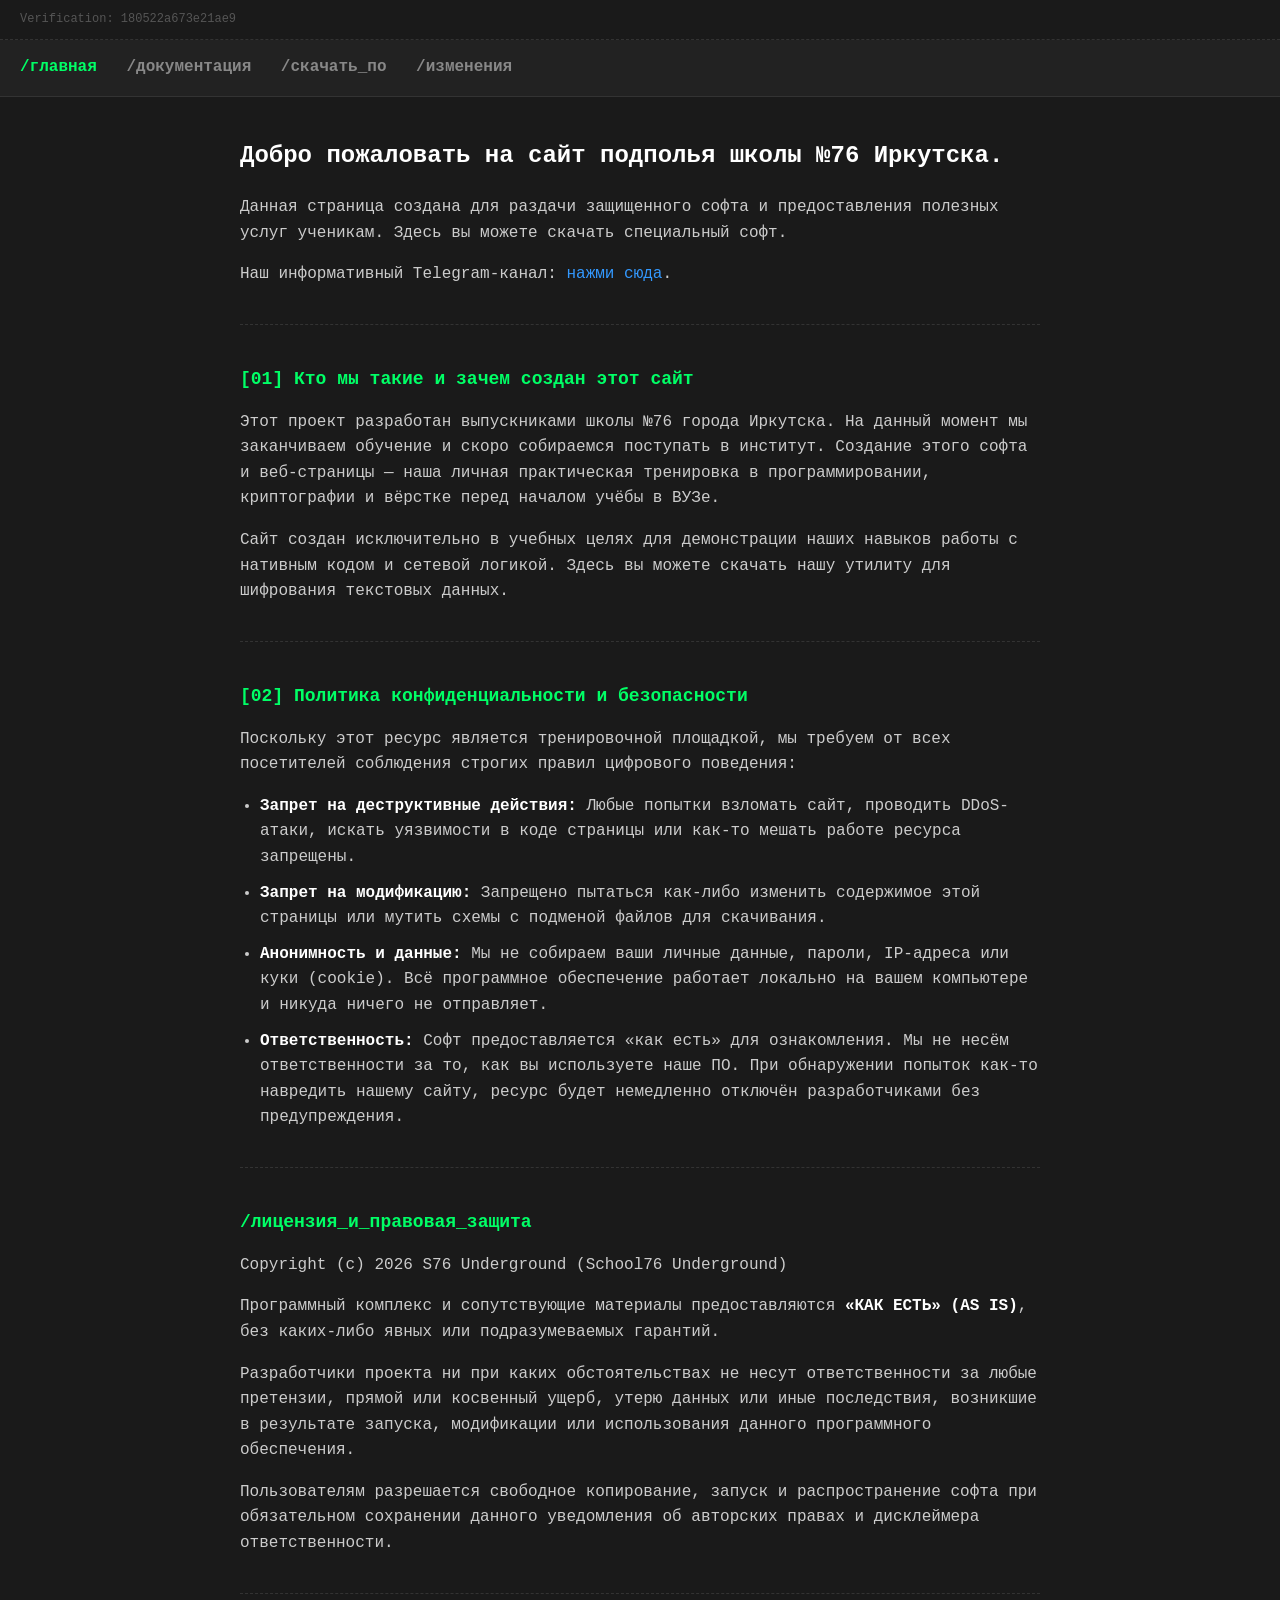
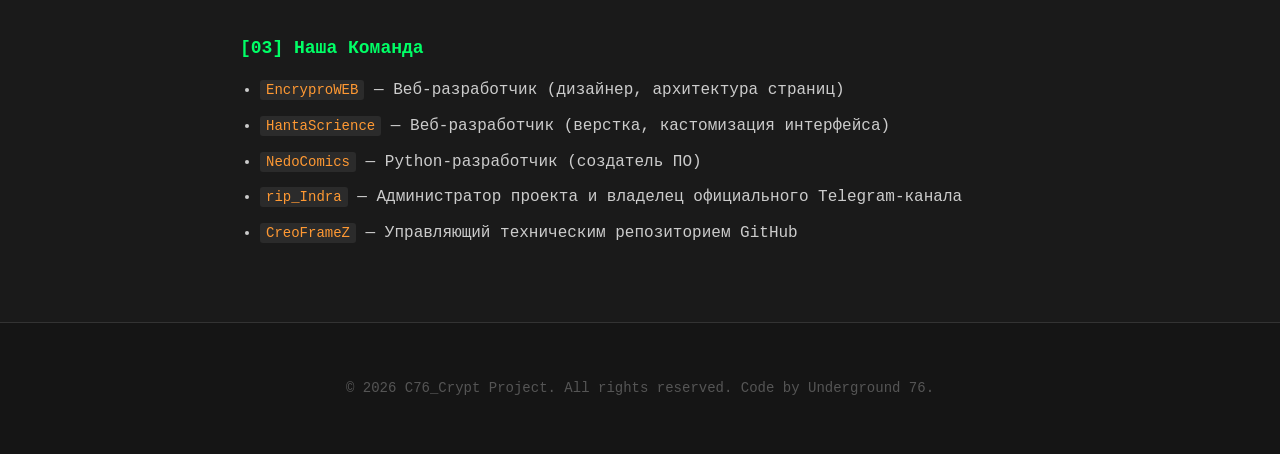
<file: index.html>
<!DOCTYPE html>
<html lang="ru">
<head>
    <meta charset="UTF-8">
    <meta name="viewport" content="width=device-width, initial-scale=1.0">
    <title>C76 Underground — Как законно отказаться от китайского в школе №76 Иркутска</title>
    <meta name="description" content="Официальный сайт Иркутского цифрового подполья C76. Скачать готовые Word-шаблоны заявлений для отмены упрощенного китайского языка в школе 76.">
    <meta name="keywords" content="школа 76 иркутск, мбоу сош 76 иркутск, китайский язык школа 76, отказаться от китайского в школе, c76 crypt">
    <meta name="robots" content="index, follow">
    <meta name="yandex-verification" content="180522a673e21ae9" />
    <link rel="stylesheet" href="style.css">
</head>
<body>

<div class="verification-tag">Verification: 180522a673e21ae9</div>

<header class="site-header">
    <nav class="nav-links">
        <a href="index.html" class="active">/главная</a>
        <a href="DOCS.html">/документация</a>
        <a href="software.html">/скачать_по</a>
        <a href="changelog.html">/изменения</a>
    </nav>
</header>

<main class="main-container">
    <section class="content-section">
        <h1>Добро пожаловать на сайт подполья школы №76 Иркутска.</h1>
        <p>Данная страница создана для раздачи защищенного софта и предоставления полезных услуг ученикам. Здесь вы можете скачать специальный софт.</p>
        <p>Наш информативный Telegram-канал: <a href="https://t.me" target="_blank">нажми сюда</a>.</p>
    </section>

    <section class="content-section">
        <h2>[01] Кто мы такие и зачем создан этот сайт</h2>
        <p>Этот проект разработан выпускниками школы №76 города Иркутска. На данный момент мы заканчиваем обучение и скоро собираемся поступать в институт. Создание этого софта и веб-страницы — наша личная практическая тренировка в программировании, криптографии и вёрстке перед началом учёбы в ВУЗе.</p>
        <p>Сайт создан исключительно в учебных целях для демонстрации наших навыков работы с нативным кодом и сетевой логикой. Здесь вы можете скачать нашу утилиту для шифрования текстовых данных.</p>
    </section>

    <section class="content-section">
        <h2>[02] Политика конфиденциальности и безопасности</h2>
        <p>Поскольку этот ресурс является тренировочной площадкой, мы требуем от всех посетителей соблюдения строгих правил цифрового поведения:</p>
        
        <ul>
            <li><strong>Запрет на деструктивные действия:</strong> Любые попытки взломать сайт, проводить DDoS-атаки, искать уязвимости в коде страницы или как-то мешать работе ресурса запрещены.</li>
            <li><strong>Запрет на модификацию:</strong> Запрещено пытаться как-либо изменить содержимое этой страницы или мутить схемы с подменой файлов для скачивания.</li>
            <li><strong>Анонимность и данные:</strong> Мы не собираем ваши личные данные, пароли, IP-адреса или куки (cookie). Всё программное обеспечение работает локально на вашем компьютере и никуда ничего не отправляет.</li>
            <li><strong>Ответственность:</strong> Софт предоставляется «как есть» для ознакомления. Мы не несём ответственности за то, как вы используете наше ПО. При обнаружении попыток как-то навредить нашему сайту, ресурс будет немедленно отключён разработчиками без предупреждения.</li>
        </ul>
    </section>
    
    <section class="content-section">
    <h2>/лицензия_и_правовая_защита</h2>
    <p>Copyright (c) 2026 S76 Underground (School76 Underground)</p>
    <p>
        Программный комплекс и сопутствующие материалы предоставляются 
        <strong>«КАК ЕСТЬ» (AS IS)</strong>, без каких-либо явных или 
        подразумеваемых гарантий. 
    </p>
    <p>
        Разработчики проекта ни при каких обстоятельствах не несут 
        ответственности за любые претензии, прямой или косвенный ущерб, 
        утерю данных или иные последствия, возникшие в результате запуска, 
        модификации или использования данного программного обеспечения.
    </p>
    <p>
        Пользователям разрешается свободное копирование, запуск и 
        распространение софта при обязательном сохранении данного 
        уведомления об авторских правах и дисклеймера ответственности.
    </p>
    </section>

    <section class="content-section">
        <h2>[03] Наша Команда</h2>
        <ul class="team-list">
            <li><code>EncryproWEB</code> — Веб-разработчик (дизайнер, архитектура страниц)</li>
            <li><code>HantaScrience</code> — Веб-разработчик (верстка, кастомизация интерфейса)</li>
            <li><code>NedoComics</code> — Python-разработчик (создатель ПО)</li>
            <li><code>rip_Indra</code> — Администратор проекта и владелец официального Telegram-канала</li>
            <li><code>CreoFrameZ</code> — Управляющий техническим репозиторием GitHub</li>
        </ul>
    </section>
</main>

<footer class="site-footer">
    <p>© 2026 C76_Crypt Project. All rights reserved. Code by Underground 76.</p>
</footer>

</body>
</html>
</file>
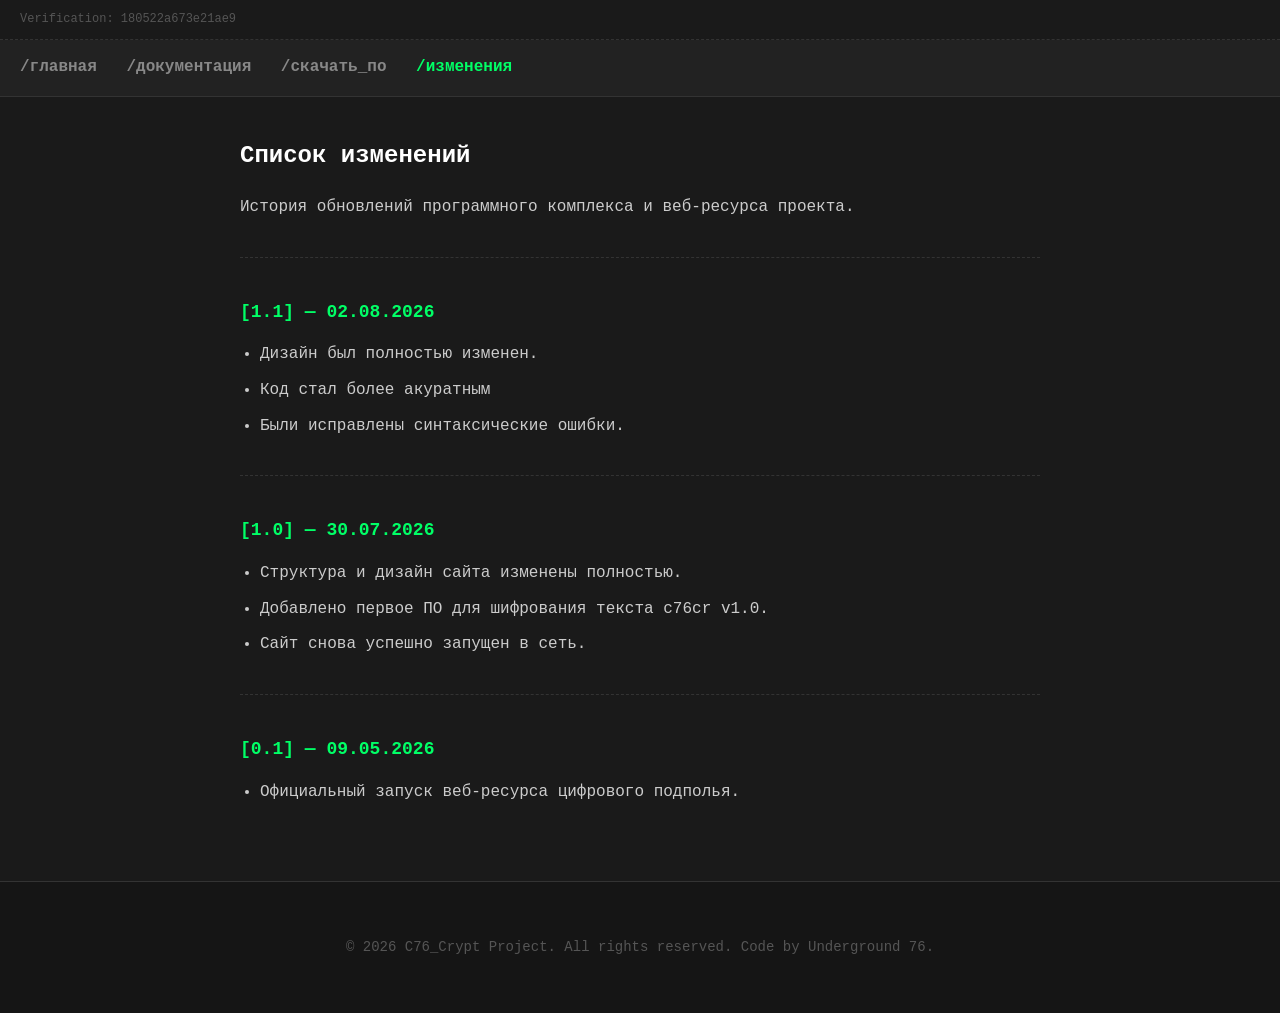
<file: changelog.html>
<!DOCTYPE html>
<html lang="ru">
<head>
    <meta charset="UTF-8">
    <meta name="viewport" content="width=device-width, initial-scale=1.0">
    <title>Изменения — C76 Underground</title>
    <link rel="stylesheet" href="style.css">
</head>
<body>

<div class="verification-tag">Verification: 180522a673e21ae9</div>

<header class="site-header">
    <nav class="nav-links">
        <a href="index.html">/главная</a>
        <a href="DOCS.html">/документация</a>
        <a href="software.html">/скачать_по</a>
        <a href="changelog.html" class="active">/изменения</a>
    </nav>
</header>

<main class="main-container">
    <section class="content-section">
        <h1>Список изменений</h1>
        <p>История обновлений программного комплекса и веб-ресурса проекта.</p>
    </section>

    <section class="content-section">
        <h2>[1.1] — 02.08.2026</h2>
        <ul>
            <li>Дизайн был полностью изменен.</li>
            <li>Код стал более акуратным</li>
            <li>Были исправлены синтаксические ошибки.</li>
        </ul>
    </section>
    
    <section class="content-section">
        <h2>[1.0] — 30.07.2026</h2>
        <ul>
            <li>Структура и дизайн сайта изменены полностью.</li>
            <li>Добавлено первое ПО для шифрования текста c76cr v1.0.</li>
            <li>Сайт снова успешно запущен в сеть.</li>
        </ul>
    </section>

    <section class="content-section">
        <h2>[0.1] — 09.05.2026</h2>
        <ul>
            <li>Официальный запуск веб-ресурса цифрового подполья.</li>
        </ul>
    </section>
</main>

<footer class="site-footer">
    <p>© 2026 C76_Crypt Project. All rights reserved. Code by Underground 76.</p>
</footer>

</body>
</html>
</file>
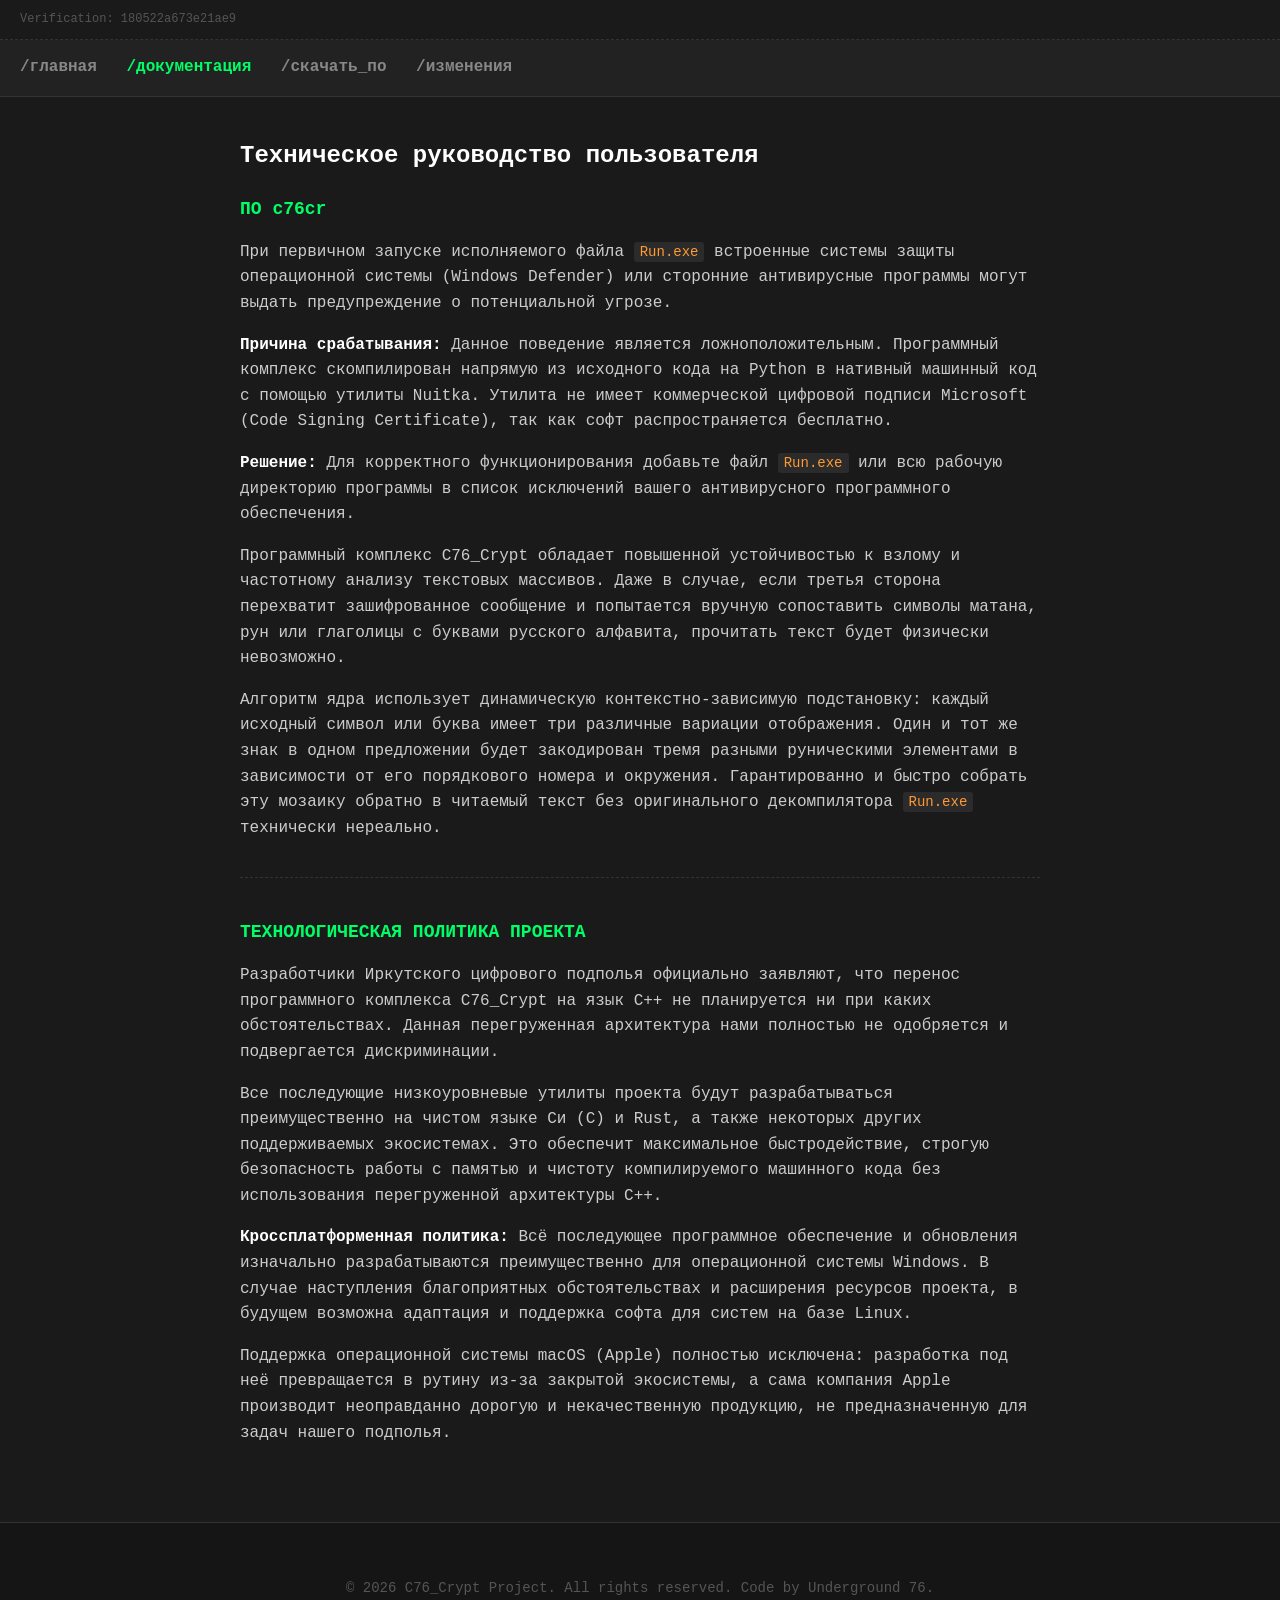
<file: DOCS.html>
<!DOCTYPE html>
<html lang="ru">
<head>
    <meta charset="UTF-8">
    <meta name="viewport" content="width=device-width, initial-scale=1.0">
    <title>Документация — Техническое руководство пользователя C76</title>
    <link rel="stylesheet" href="style.css">
</head>
<body>

<div class="verification-tag">Verification: 180522a673e21ae9</div>

<header class="site-header">
    <nav class="nav-links">
        <a href="index.html">/главная</a>
        <a href="DOCS.html" class="active">/документация</a>
        <a href="software.html">/скачать_по</a>
        <a href="changelog.html">/изменения</a>
    </nav>
</header>

<main class="main-container">
    <section class="content-section">
        <h1>Техническое руководство пользователя</h1>
        <h2>ПО c76cr</h2>
        
        <p>
            При первичном запуске исполняемого файла <code>Run.exe</code> 
            встроенные системы защиты операционной системы (Windows Defender) 
            или сторонние антивирусные программы могут выдать предупреждение 
            о потенциальной угрозе.
        </p>
        
        <p>
            <strong>Причина срабатывания:</strong> Данное поведение является 
            ложноположительным. Программный комплекс скомпилирован напрямую 
            из исходного кода на Python в нативный машинный код с помощью 
            утилиты Nuitka. Утилита не имеет коммерческой цифровой подписи 
            Microsoft (Code Signing Certificate), так как софт распространяется 
            бесплатно.
        </p>
        
        <p>
            <strong>Решение:</strong> Для корректного функционирования добавьте 
            файл <code>Run.exe</code> или всю рабочую директорию программы 
            в список исключений вашего антивирусного программного обеспечения.
        </p>
        
        <p>
            Программный комплекс C76_Crypt обладает повышенной устойчивостью 
            к взлому и частотному анализу текстовых массивов. Даже в случае, 
            если третья сторона перехватит зашифрованное сообщение и попытается 
            вручную сопоставить символы матана, рун или глаголицы с буквами 
            русского алфавита, прочитать текст будет физически невозможно. 
        </p>
        <p>
            Алгоритм ядра использует динамическую контекстно-зависимую подстановку: 
            каждый исходный символ или буква имеет три различные вариации 
            отображения. Один и тот же знак в одном предложении будет закодирован 
            тремя разными руническими элементами в зависимости от его порядкового 
            номера и окружения. Гарантированно и быстро собрать эту мозаику 
            обратно в читаемый текст без оригинального декомпилятора 
            <code>Run.exe</code> технически нереально.
        </p>
    </section>

    <section class="content-section">
        <h2>ТЕХНОЛОГИЧЕСКАЯ ПОЛИТИКА ПРОЕКТА</h2>
        
        <p>
            Разработчики Иркутского цифрового подполья официально заявляют, 
            что перенос программного комплекса C76_Crypt на язык C++ не планируется 
            ни при каких обстоятельствах. Данная перегруженная архитектура 
            нами полностью не одобряется и подвергается дискриминации.
        </p>
        
        <p>
            Все последующие низкоуровневые утилиты проекта будут разрабатываться 
            преимущественно на чистом языке Си (C) и Rust, а также некоторых 
            других поддерживаемых экосистемах. Это обеспечит максимальное 
            быстродействие, строгую безопасность работы с памятью и чистоту 
            компилируемого машинного кода без использования перегруженной 
            архитектуры C++.
        </p>
        
        <p>
            <strong>Кроссплатформенная политика:</strong> Всё последующее 
            программное обеспечение и обновления изначально разрабатываются 
            преимущественно для операционной системы Windows. В случае наступления 
            благоприятных обстоятельствах и расширения ресурсов проекта, 
            в будущем возможна адаптация и поддержка софта для систем на базе 
            Linux. 
        </p>
        <p>
            Поддержка операционной системы macOS (Apple) полностью исключена: 
            разработка под неё превращается в рутину из-за закрытой экосистемы, 
            а сама компания Apple производит неоправданно дорогую и некачественную 
            продукцию, не предназначенную для задач нашего подполья.
        </p>
    </section>
</main>

<footer class="site-footer">
    <p>© 2026 C76_Crypt Project. All rights reserved. Code by Underground 76.</p>
</footer>

</body>
</html>
</file>
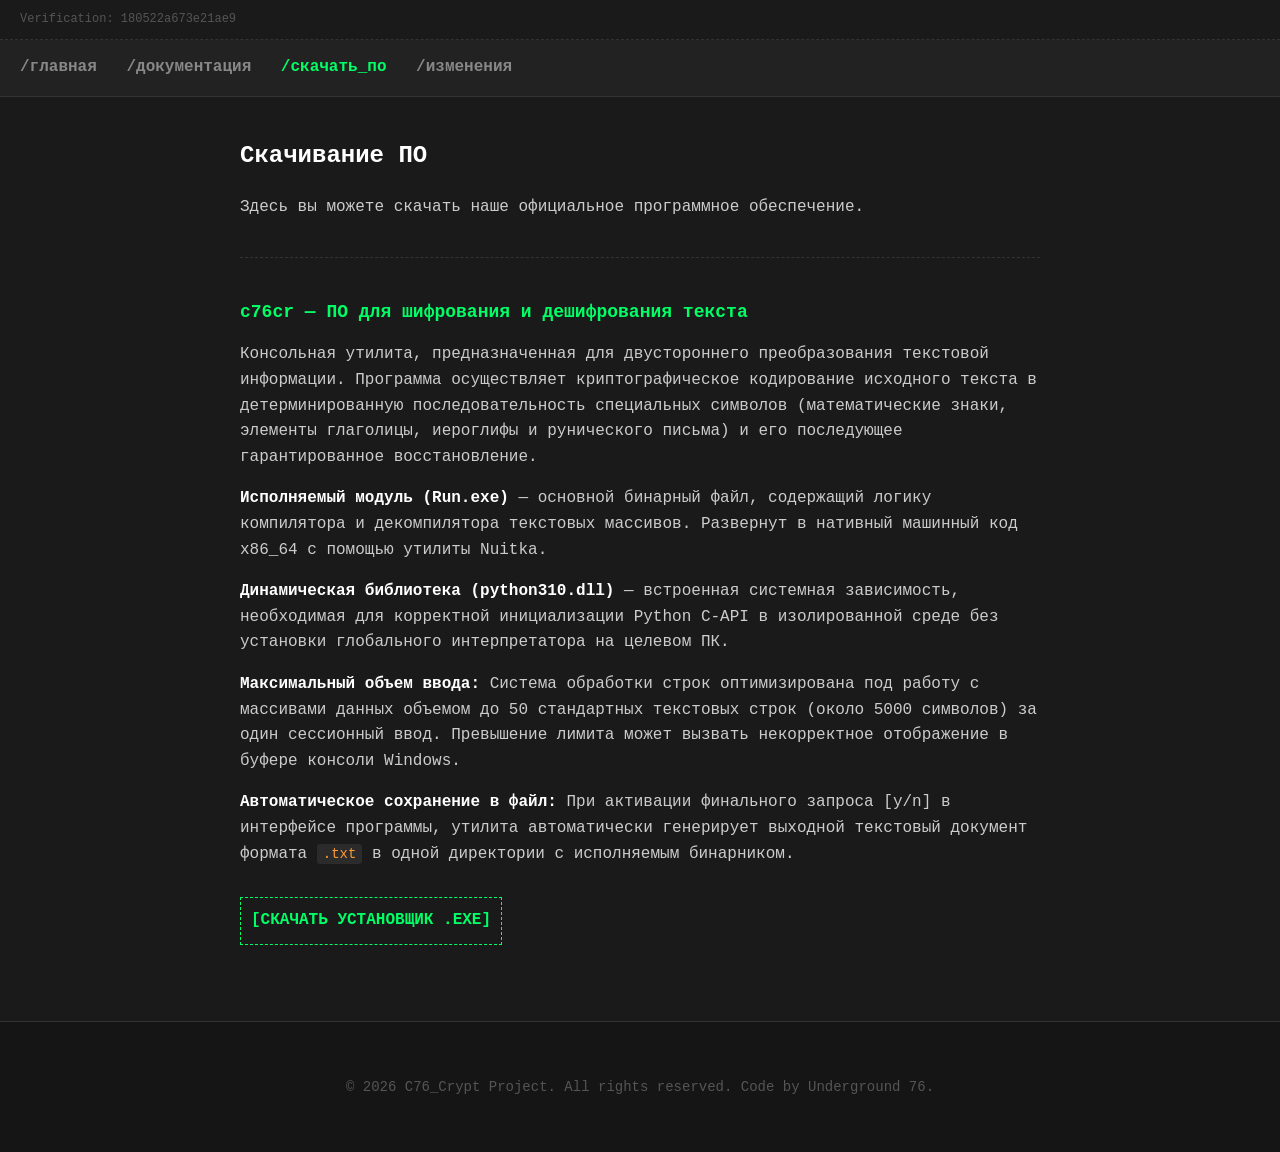
<file: software.html>
<!DOCTYPE html>
<html lang="ru">
<head>
    <meta charset="UTF-8">
    <meta name="viewport" content="width=device-width, initial-scale=1.0">
    <title>Скачать ПО — C76 Underground</title>
    <link rel="stylesheet" href="style.css">
</head>
<body>

<div class="verification-tag">Verification: 180522a673e21ae9</div>

<header class="site-header">
    <nav class="nav-links">
        <a href="index.html">/главная</a>
        <a href="DOCS.html">/документация</a>
        <a href="software.html" class="active">/скачать_по</a>
        <a href="changelog.html">/изменения</a>
    </nav>
</header>

<main class="main-container">
    <section class="content-section">
        <h1>Скачивание ПО</h1>
        <p>Здесь вы можете скачать наше официальное программное обеспечение.</p>
    </section>

    <section class="content-section">
        <h2>c76cr — ПО для шифрования и дешифрования текста</h2>
        
        <p>
            Консольная утилита, предназначенная для двустороннего преобразования 
            текстовой информации. Программа осуществляет криптографическое 
            кодирование исходного текста в детерминированную последовательность 
            специальных символов (математические знаки, элементы глаголицы, 
            иероглифы и рунического письма) и его последующее гарантированное 
            восстановление.
        </p>
        
        <p>
            <strong>Исполняемый модуль (Run.exe)</strong> — основной бинарный 
            файл, содержащий логику компилятора и декомпилятора текстовых 
            массивов. Развернут в нативный машинный код x86_64 с помощью 
            утилиты Nuitka.
        </p>
        
        <p>
            <strong>Динамическая библиотека (python310.dll)</strong> — встроенная 
            системная зависимость, необходимая для корректной инициализации 
            Python C-API в изолированной среде без установки глобального 
            интерпретатора на целевом ПК.
        </p>
        
        <p>
            <strong>Максимальный объем ввода:</strong> Система обработки строк 
            оптимизирована под работу с массивами данных объемом до 50 
            стандартных текстовых строк (около 5000 символов) за один сессионный 
            ввод. Превышение лимита может вызвать некорректное отображение 
            в буфере консоли Windows.
        </p>
        
        <p>
            <strong>Автоматическое сохранение в файл:</strong> При активации 
            финального запроса [y/n] в интерфейсе программы, утилита 
            автоматически генерирует выходной текстовый документ формата 
            <code>.txt</code> в одной директории с исполняемым бинарником.
        </p>

        <p style="margin-top: 30px;">
            <a href="https://drive.google.com/file/d/1nYMNyb1nWvye6P9HO4Ptb4fB8cPQsx0j/view" download class="nav-links a" 
               style="color: #00ff66; font-weight: bold; border: 1px dashed #00ff66; padding: 10px; display: inline-block;">
               [СКАЧАТЬ УСТАНОВЩИК .EXE]
            </a>
        </p>
    </section>
</main>

<footer class="site-footer">
    <p>© 2026 C76_Crypt Project. All rights reserved. Code by Underground 76.</p>
</footer>

</body>
</html>
</file>
<file: style.css>
/* Простой, строгий Y2K / Python-doc стиль */
body {
    background-color: #1a1a1a;
    color: #cccccc;
    font-family: 'Courier New', Courier, monospace;
    font-size: 16px;
    line-height: 1.6;
    margin: 0;
    padding: 0;
}

/* Мелкая техническая строка сверху */
.verification-tag {
    color: #555555;
    font-size: 12px;
    padding: 10px 20px;
    border-bottom: 1px dashed #333333;
}

/* Шапка а-ля старый гитхаб / текстовый интерфейс */
.site-header {
    background-color: #222222;
    border-bottom: 1px solid #333333;
    padding: 15px 20px;
}

.nav-links a {
    color: #888888;
    text-decoration: none;
    margin-right: 20px;
    font-weight: bold;
}

.nav-links a:hover {
    color: #ffffff;
}

.nav-links a.active {
    color: #00ff66; /* Зеленоватый акцент на активной странице */
}

/* Главный контейнер (строго по центру, не растягивается в кашу) */
.main-container {
    max-width: 800px;
    margin: 40px auto;
    padding: 0 20px;
}

/* Оформление секций */
.content-section {
    margin-bottom: 40px;
    border-bottom: 1px dashed #333333;
    padding-bottom: 20px;
}

.content-section:last-child {
    border-bottom: none;
}

/* Заголовки */
h1 {
    color: #ffffff;
    font-size: 24px;
    margin-top: 0;
}

h2 {
    color: #00ff66;
    font-size: 18px;
    margin-top: 0;
}

/* Ссылки */
a {
    color: #3399ff;
    text-decoration: none;
}

a:hover {
    text-decoration: underline;
}

/* Списки */
ul {
    padding-left: 20px;
}

li {
    margin-bottom: 10px;
}

/* Оформление ников команды под теги (бэкенд вайб) */
code {
    background-color: #2b2b2b;
    color: #ff9933;
    padding: 2px 6px;
    border-radius: 3px;
    font-size: 14px;
}

strong {
    color: #ffffff;
}

/* Подвал сайта */
.site-footer {
    text-align: center;
    padding: 40px 20px;
    color: #555555;
    font-size: 14px;
    border-top: 1px solid #333333;
    background-color: #151515;
}

/* Адаптивность для мобилок */
@media (max-width: 600px) {
    .main-container { margin: 20px auto; }
    .nav-links a { display: block; margin-bottom: 10px; }
}
</file>
